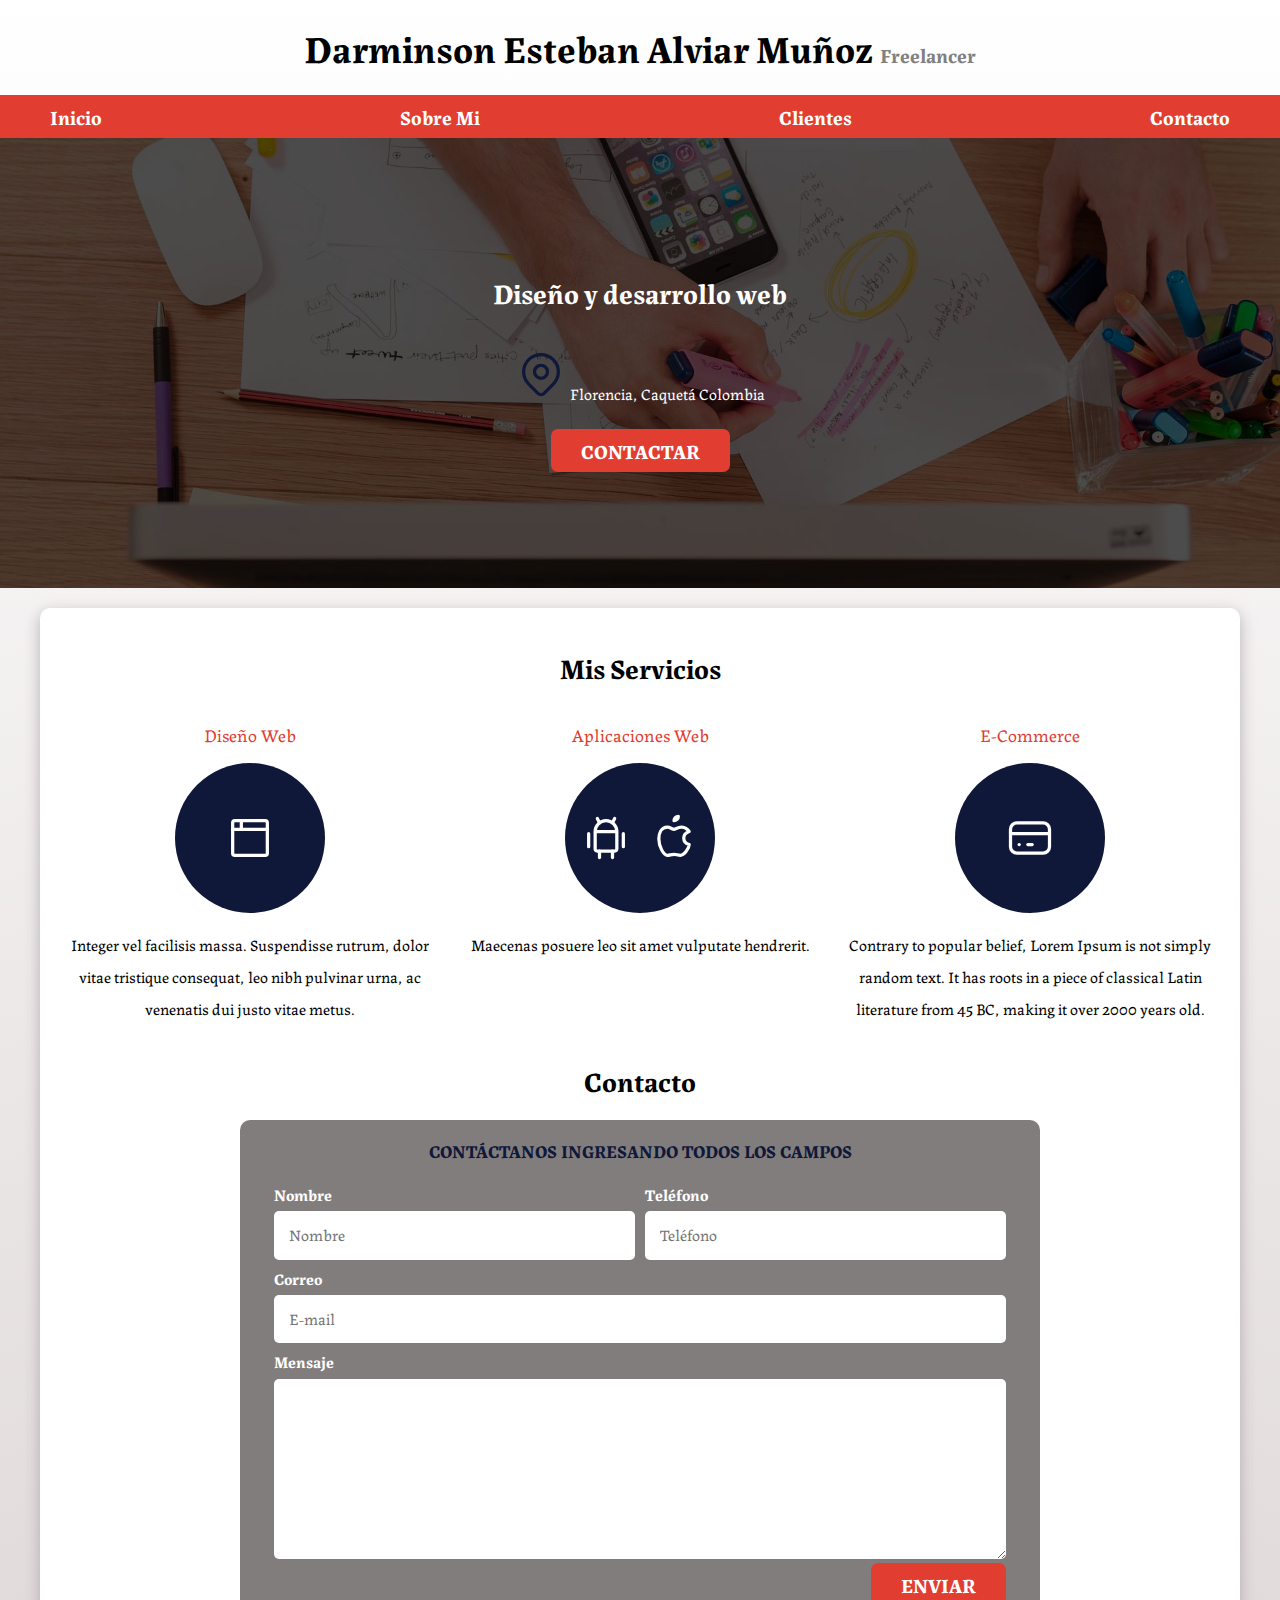
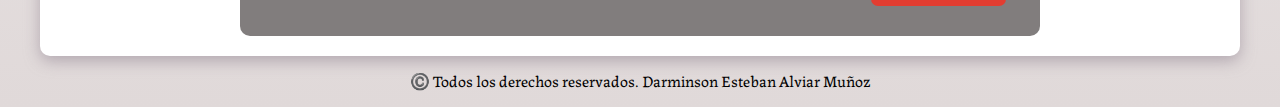
<file: index.html>
<!DOCTYPE html>
<html lang="en">

<head>
    <meta charset="UTF-8">
    <meta http-equiv="X-UA-Compatible" content="IE=edge">
    <meta name="viewport" content="width=device-width, initial-scale=1.0">
    <title>Document</title>
    <link rel="preload" href="css/normalize.css" as="style">
    <link rel="stylesheet" href="css/normalize.css">
    <link href="https://fonts.googleapis.com/css2?family=Labrada:wght@400;700&display=swap" rel="stylesheet">
    <link rel="preload" href="css/styles.css" as="style">
    <link href="css/styles.css" rel="stylesheet">
</head>

<body>

    <header>
        <h1 class="titulo">Darminson Esteban Alviar Muñoz <span>Freelancer</span></h1>
    </header>

    <div class="nav-bg">
        <nav class="navegacion-principal contenedor">
            <a href="#">Inicio</a>
            <a href="#">Sobre Mi</a>
            <a href="#">Clientes</a>
            <a href="#">Contacto</a>
        </nav>
    </div>

    <section class="hero">
        <div class="contenido-hero">
            <h2>Diseño y desarrollo web</h2>

            <p>
                <svg xmlns="http://www.w3.org/2000/svg" class="icon icon-tabler icon-tabler-map-pin" width="52"
                    height="52" viewBox="0 0 24 24" stroke-width="1.5" stroke="#10183a" fill="none"
                    stroke-linecap="round" stroke-linejoin="round">
                    <path stroke="none" d="M0 0h24v24H0z" fill="none" />
                    <circle cx="12" cy="11" r="3" />
                    <path d="M17.657 16.657l-4.243 4.243a2 2 0 0 1 -2.827 0l-4.244 -4.243a8 8 0 1 1 11.314 0z" />
                </svg>

                Florencia, Caquetá Colombia
            </p>
            <a class="boton" href="#">Contactar</a>
        </div> <!--.com-->
    </section>

    <main class="contenedor sombra">
        <h2>Mis Servicios</h2>
        <div class="servicios">
            <section class="servicio">
                <h3>Diseño Web</h3>
                <div class="iconos">
                    <svg xmlns="http://www.w3.org/2000/svg" class="icon icon-tabler icon-tabler-browser" width="52"
                        height="52" viewBox="0 0 24 24" stroke-width="1.5" stroke="#ffffff" fill="none"
                        stroke-linecap="round" stroke-linejoin="round">
                        <path stroke="none" d="M0 0h24v24H0z" fill="none" />
                        <rect x="4" y="4" width="16" height="16" rx="1" />
                        <line x1="4" y1="8" x2="20" y2="8" />
                        <line x1="8" y1="4" x2="8" y2="8" />
                    </svg>
                </div>
                <p>Integer vel facilisis massa. Suspendisse rutrum, dolor vitae tristique consequat, leo nibh pulvinar
                    urna,
                    ac venenatis dui justo vitae metus.
                </p>
            </section>

            <section class="servicio">
                <h3>Aplicaciones Web</h3>
                <div class="iconos">
                    <svg xmlns="http://www.w3.org/2000/svg" class="icon icon-tabler icon-tabler-brand-android"
                        width="52" height="52" viewBox="0 0 24 24" stroke-width="1.5" stroke="#ffffff" fill="none"
                        stroke-linecap="round" stroke-linejoin="round">
                        <path stroke="none" d="M0 0h24v24H0z" fill="none" />
                        <line x1="4" y1="10" x2="4" y2="16" />
                        <line x1="20" y1="10" x2="20" y2="16" />
                        <path d="M7 9h10v8a1 1 0 0 1 -1 1h-8a1 1 0 0 1 -1 -1v-8a5 5 0 0 1 10 0" />
                        <line x1="8" y1="3" x2="9" y2="5" />
                        <line x1="16" y1="3" x2="15" y2="5" />
                        <line x1="9" y1="18" x2="9" y2="21" />
                        <line x1="15" y1="18" x2="15" y2="21" />
                    </svg>

                    <svg xmlns="http://www.w3.org/2000/svg" class="icon icon-tabler icon-tabler-brand-apple" width="52"
                        height="52" viewBox="0 0 24 24" stroke-width="1.5" stroke="#ffffff" fill="none"
                        stroke-linecap="round" stroke-linejoin="round">
                        <path stroke="none" d="M0 0h24v24H0z" fill="none" />
                        <path
                            d="M9 7c-3 0 -4 3 -4 5.5c0 3 2 7.5 4 7.5c1.088 -.046 1.679 -.5 3 -.5c1.312 0 1.5 .5 3 .5s4 -3 4 -5c-.028 -.01 -2.472 -.403 -2.5 -3c-.019 -2.17 2.416 -2.954 2.5 -3c-1.023 -1.492 -2.951 -1.963 -3.5 -2c-1.433 -.111 -2.83 1 -3.5 1c-.68 0 -1.9 -1 -3 -1z" />
                        <path d="M12 4a2 2 0 0 0 2 -2a2 2 0 0 0 -2 2" />
                    </svg>


                </div>
                <p>Maecenas posuere leo sit amet vulputate hendrerit.</p>
            </section>


            <section class="servicio">
                <h3>E-Commerce</h3>
                <div class="iconos">
                    <svg xmlns="http://www.w3.org/2000/svg" class="icon icon-tabler icon-tabler-credit-card" width="52"
                        height="52" viewBox="0 0 24 24" stroke-width="1.5" stroke="#ffffff" fill="none"
                        stroke-linecap="round" stroke-linejoin="round">
                        <path stroke="none" d="M0 0h24v24H0z" fill="none" />
                        <rect x="3" y="5" width="18" height="14" rx="3" />
                        <line x1="3" y1="10" x2="21" y2="10" />
                        <line x1="7" y1="15" x2="7.01" y2="15" />
                        <line x1="11" y1="15" x2="13" y2="15" />
                    </svg>
                </div>
                <p>Contrary to popular belief, Lorem Ipsum is not simply random text. It has roots in a piece of
                    classical Latin literature from 45 BC, making it over 2000 years old.
                </p>
            </section>
            <!-- </div> cierre clase servicios -->

        </div>
        <section>
            <h2>Contacto</h2>

            <form class="formulario">
                <fieldset>
                    <legend> Contáctanos ingresando todos los campos </legend>

                    <div class="contenedor-campos">
                        <div class="campo">
                            <label>Nombre</label>
                            <input class="imput-text" type="text" placeholder="Nombre" />
                        </div>

                        <div class="campo">
                            <label>Teléfono</label>
                            <input class="imput-text" type="tel" placeholder="Teléfono" />
                        </div>

                        <div class="campo">
                            <label>Correo</label>
                            <input class="imput-text" type="email" placeholder="E-mail" />
                        </div>

                        <div class="campo">
                            <label>Mensaje</label>
                            <textarea class="imput-text">  </textarea>
                        </div>
                    </div>   <!--contenedor campos-->
                    <div class="alinear-derecha flex">
                        <input class="boton w-100" type="submit" value="Enviar" />
                    </div>


                </fieldset>
            </form>
        </section>
    </main>
    <footer class="footer">
        <p> ©️ Todos los derechos reservados. Darminson Esteban Alviar Muñoz</p>
    </footer>

</body>

</html>
</file>
<file: css/styles.css>
/*Estilos css */

:root {
    --blanco: #ffffff;
    --oscuro: #212121;
    --primario: #10183a;
    --secundario: #e23d31;
    --gris: #817d7d;
    --grisClaro: #e0d9d9;
}

/*Globales */
html {
    font-size: 62.5%;
    box-sizing: border-box;  /* Hack Box Model */
    scroll-snap-type: y mandatory ;
}

/* Scroll-snap */
.servicios,
.navegacion-principal,
.formulario {
    scroll-snap-align: center;
    scroll-snap-stop: always ;

}

*,
*:before,
*:after {
    box-sizing: inherit;
}

body {
    font-size: 16px;   /*1rem = 10px */
    font-family: 'Labrada', serif;
    background-image: linear-gradient(to top, var(--grisClaro) 0%, var(--blanco) 100%);
}

.contenedor {
    max-width: 120rem;
    margin: 0 auto;
}

.boton{
background-color: var(--secundario);
color: var(--blanco);
padding: 1rem 3rem;
margin-top: 1rem;
font-size: 2rem;
text-decoration: none;
text-transform: uppercase;
font-weight: bold;
border-radius: .7rem;
width: 70%;
text-align: center;
border: none;
}

@media (min-width: 768px){
    .boton{
      width: auto;
    }
  }
  
.boton:hover{
    cursor: pointer;
}
.sombra{
-webkit-box-shadow: 0px 5px 15px 0px rgba(153,142,153,0.65);
-moz-box-shadow: 0px 5px 15px 0px rgba(153,142,153,0.65);
box-shadow: 0px 5px 15px 0px rgba(153,142,153,0.65);
background-color: var(--blanco);
padding: 2rem;
border-radius: 1rem;
  }


/*Tipografia */
h1{
    font-size: 3.8rem;
}
 
h2{
    font-size: 2.8rem;
}

h3{ 
    font-size: 1.8rem;
}

h1,h2,h3{
    text-align: center;
}

/* Titulos */

.titulo span {
    font-size: 2rem;
    color: gray;
}

/* Utilidades */
.w-100{
    width: 100%;
}

@media (min-width: 768px){
  .w-100{
    width: auto;
  }
}

.flex{
    display: flex;
}
.alinear-derecha{
    justify-content: flex-end;

}



/* Navegación principal */

.nav-bg {
    background-color: var(--secundario);
}

.navegacion-principal {
    display: flex;
    flex-direction: column;

}

@media (min-width: 768px) {
    .navegacion-principal {
        flex-direction: row;
        justify-content: space-between;
    }

}

.navegacion-principal a {
    display: block;
    text-align: center;
    color: var(--blanco);
    text-decoration: none;
    font-size: 2rem;
    font-weight: bold;
    padding: 1rem;
}

.navegacion-principal a:hover {
    background-color: var(--primario);
}

/* Hero */
.hero {
    background-image: url(../imagenes/hero.jpg);
    background-repeat: no-repeat;
    background-size: cover;
    height: 450px;
    position: relative;
    margin-bottom: 2rem;
}

.contenido-hero {
    position: absolute;
    background-color: rgb(0 0 0 /70%);
    width: 100%;
    height: 100%;
    display: flex;
    flex-direction: column;
    align-items: center;
    justify-content: center;
}

.contenido-hero h2,

.contenido-hero p {
    color: var(--blanco);
}

.contenido-hero .ubicacion{
    display: flex;
    align-items: flex-end;
}


/* Servicios */

@media (min-width: 768px){
    .servicios{
        display: grid;
        grid-template-columns: repeat(3, 1fr);
        column-gap: 1rem;
    }
}

.servicio{
    display: flex;
    flex-direction: column;
    align-items: center;
    
}
.servicio h3{
color: var(--secundario);
font-weight: normal;

}
.servicio p{
    line-height: 2;
    text-align: center;
}

.servicio .iconos{
    height: 15rem;
    width: 15rem;
    background-color: var(--primario);
    border-radius: 50%;
    display: flex;
    justify-content: space-evenly;
    align-items: center;
}

/* Contacto */

.formulario{
background-color: var(--gris);
width: min(80rem, 100%); /* utilizar el valor mas pequeño */
margin: 0 auto;
padding: 2rem;
border-radius: 1rem;

}
.formulario fieldset{
    border: none;
}

.formulario legend{
text-align: center;
font-size: 1.8rem;
text-transform: uppercase;
font-weight: 700;
margin-bottom: 2rem;
color: var(--primario);
}

 @media (min-width: 768px){
    .contenedor-campos{
        display: grid;
        grid-template-columns: repeat(2,1fr);
        grid-template-rows: auto auto 20rem;
        column-gap: 1rem;
        
    }

    .campo:nth-child(3),
    .campo:nth-child(4){
            grid-column: 1/3;
    }
       
}


.campo{
margin-bottom: 1rem;
}

.campo label{
color: var(--blanco);
font-weight: bold;
margin-bottom: .7rem;
display: block;

}

.campo textarea{
    height: 18rem;
}

.imput-text{
    width: 100%;
    border: none;
    padding: 1.5rem;
    border-radius: .5rem;
}

/* Footer */
.footer{
    text-align: center;
}
</file>
